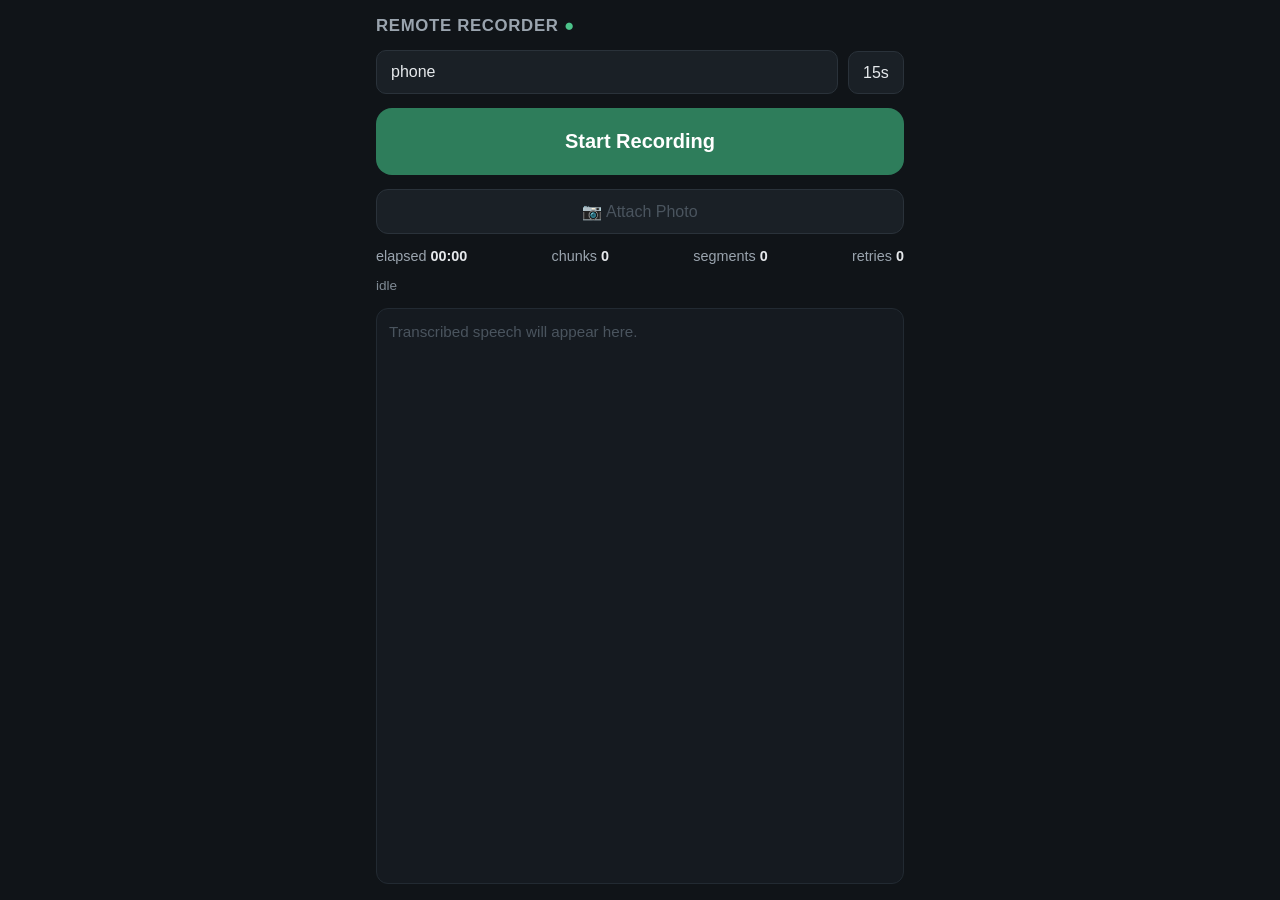
<file: src/static/record.html>
<!DOCTYPE html>
<html lang="en">
<head>
<meta charset="utf-8">
<meta name="viewport" content="width=device-width, initial-scale=1, maximum-scale=1, user-scalable=no">
<meta name="theme-color" content="#101418">
<title>Remote Recorder</title>
<style>
  * { box-sizing: border-box; margin: 0; padding: 0; }
  html, body { height: 100%; }
  body {
    font-family: -apple-system, "Segoe UI", Roboto, sans-serif;
    background: #101418; color: #e6e9ec;
    display: flex; flex-direction: column;
    padding: 16px; gap: 14px; max-width: 560px; margin: 0 auto;
  }
  h1 { font-size: 1.05rem; font-weight: 600; color: #9aa4ae; letter-spacing: .04em; }
  h1 span { color: #4cc38a; }
  .row { display: flex; gap: 10px; align-items: center; }
  input[type=text], select {
    background: #1a2026; color: #e6e9ec; border: 1px solid #2a323a;
    border-radius: 10px; padding: 12px 14px; font-size: 1rem; flex: 1;
    -webkit-appearance: none; appearance: none;
  }
  select { flex: 0 0 auto; }
  #recBtn {
    border: none; border-radius: 16px; padding: 22px;
    font-size: 1.25rem; font-weight: 700; color: #fff;
    background: #2e7d5b; width: 100%; cursor: pointer;
    transition: background .2s;
  }
  #recBtn.recording { background: #b3403d; }
  #recBtn:disabled { background: #2a323a; color: #6b7580; }
  #photoBtn {
    border: 1px solid #2a323a; border-radius: 12px; padding: 12px;
    font-size: 1rem; background: #1a2026; color: #e6e9ec; width: 100%;
    cursor: pointer;
  }
  #photoBtn:disabled { color: #4a545e; }
  .stats { display: flex; justify-content: space-between; font-size: .9rem; color: #9aa4ae; }
  .stats b { color: #e6e9ec; font-variant-numeric: tabular-nums; }
  #status { font-size: .85rem; color: #7f8a94; min-height: 1.2em; }
  #status.err { color: #e08784; }
  #feed {
    flex: 1; overflow-y: auto; background: #151a20; border: 1px solid #222a32;
    border-radius: 12px; padding: 12px; font-size: .95rem; line-height: 1.45;
    min-height: 120px;
  }
  #feed .t { color: #5c96c9; font-size: .78rem; font-variant-numeric: tabular-nums; }
  #feed p { margin-bottom: 10px; }
  #feed .empty { color: #4a545e; }
  #warn {
    display: none; background: #3a2a1a; border: 1px solid #7a5a2a;
    border-radius: 12px; padding: 12px; font-size: .88rem; color: #e8c98a;
    line-height: 1.4;
  }
  #warn code { background: #1a2026; padding: 1px 5px; border-radius: 5px; }
</style>
</head>
<body>
  <h1>REMOTE RECORDER <span id="dot">●</span></h1>

  <div id="warn"></div>

  <div class="row">
    <input type="text" id="name" placeholder="Recording name" value="phone">
    <select id="chunkSecs">
      <option value="10">10s</option>
      <option value="15" selected>15s</option>
      <option value="30">30s</option>
    </select>
  </div>

  <button id="recBtn">Start Recording</button>
  <button id="photoBtn" disabled>&#128247; Attach Photo</button>
  <input type="file" id="photoFile" accept="image/*" capture="environment" hidden>

  <div class="stats">
    <span>elapsed <b id="elapsed">00:00</b></span>
    <span>chunks <b id="chunks">0</b></span>
    <span>segments <b id="segs">0</b></span>
    <span>retries <b id="errs">0</b></span>
  </div>
  <div id="status">idle</div>

  <div id="feed"><p class="empty">Transcribed speech will appear here.</p></div>

<script>
"use strict";
const $ = id => document.getElementById(id);

let ctx = null, stream = null, srcNode = null, procNode = null, zeroGain = null;
let session = null, chunkSecs = 15;
let floatBufs = [], bufSamples = 0, sampleRate = 48000;
let pending = [], uploading = false, errs = 0, chunksSent = 0, segCount = 0;
let flushTimer = null, tickTimer = null, startedAt = 0, wakeLock = null;

// Mic capture needs a secure context: https (tailscale serve) or localhost.
if (!window.isSecureContext || !navigator.mediaDevices) {
  const w = $("warn");
  w.style.display = "block";
  w.innerHTML = "This page is served over plain HTTP, so the browser blocks " +
    "microphone access. On the PC run <code>tailscale serve --bg " +
    "http://TAILSCALE_IP:8010</code> once, then open " +
    "<code>https://&lt;machine&gt;.&lt;tailnet&gt;.ts.net/record</code> instead.";
  $("recBtn").disabled = true;
}

function setStatus(msg, isErr) {
  $("status").textContent = msg;
  $("status").className = isErr ? "err" : "";
}

function fmtElapsed(s) {
  const m = Math.floor(s / 60), ss = Math.floor(s % 60);
  const h = Math.floor(m / 60);
  const mm = String(m % 60).padStart(2, "0"), sss = String(ss).padStart(2, "0");
  return h ? `${h}:${mm}:${sss}` : `${mm}:${sss}`;
}

function encodeWav(f32, rate) {
  const buf = new ArrayBuffer(44 + f32.length * 2);
  const v = new DataView(buf);
  const ws = (o, s) => { for (let i = 0; i < s.length; i++) v.setUint8(o + i, s.charCodeAt(i)); };
  ws(0, "RIFF"); v.setUint32(4, 36 + f32.length * 2, true); ws(8, "WAVE");
  ws(12, "fmt "); v.setUint32(16, 16, true); v.setUint16(20, 1, true);
  v.setUint16(22, 1, true); v.setUint32(24, rate, true);
  v.setUint32(28, rate * 2, true); v.setUint16(32, 2, true); v.setUint16(34, 16, true);
  ws(36, "data"); v.setUint32(40, f32.length * 2, true);
  let o = 44;
  for (let i = 0; i < f32.length; i++, o += 2) {
    const s = Math.max(-1, Math.min(1, f32[i]));
    v.setInt16(o, s < 0 ? s * 0x8000 : s * 0x7FFF, true);
  }
  return new Blob([buf], { type: "audio/wav" });
}

function takeWav() {
  if (!bufSamples) return null;
  const all = new Float32Array(bufSamples);
  let o = 0;
  for (const b of floatBufs) { all.set(b, o); o += b.length; }
  floatBufs = []; bufSamples = 0;
  return encodeWav(all, sampleRate);
}

function showSegments(segments) {
  if (!segments || !segments.length) return;
  const feed = $("feed");
  const empty = feed.querySelector(".empty");
  if (empty) empty.remove();
  for (const s of segments) {
    const p = document.createElement("p");
    const t = document.createElement("span");
    t.className = "t";
    t.textContent = `[${s.start_hms}] `;
    p.appendChild(t);
    p.appendChild(document.createTextNode(s.text));
    feed.appendChild(p);
    segCount++;
  }
  $("segs").textContent = segCount;
  feed.scrollTop = feed.scrollHeight;
}

async function flush() {
  const wav = takeWav();
  if (wav) pending.push(wav);
  if (uploading || !session) return;
  uploading = true;
  try {
    while (pending.length) {
      const blob = pending[0];
      const r = await fetch(`/ingest/chunk?session=${encodeURIComponent(session)}`, {
        method: "POST", headers: { "Content-Type": "audio/wav" }, body: blob,
      });
      if (!r.ok) throw new Error("HTTP " + r.status);
      const data = await r.json();
      pending.shift();
      chunksSent++;
      $("chunks").textContent = chunksSent;
      showSegments(data.segments);
      if (data.error) setStatus(data.error, true);
      else setStatus(`recording — last chunk at ${fmtElapsed(data.audio_seconds)}`);
    }
  } catch (e) {
    errs++;
    $("errs").textContent = errs;
    setStatus(`upload failed (${e.message}) — buffering, will retry`, true);
    if (pending.length > 40) pending.splice(0, pending.length - 40);
  } finally {
    uploading = false;
  }
}

async function grabWakeLock() {
  try { wakeLock = await navigator.wakeLock?.request("screen"); } catch (e) {}
}
document.addEventListener("visibilitychange", () => {
  if (document.visibilityState === "visible" && session) { grabWakeLock(); flush(); }
});

async function start() {
  $("recBtn").disabled = true;
  try {
    setStatus("requesting microphone…");
    stream = await navigator.mediaDevices.getUserMedia({
      audio: { echoCancellation: false, noiseSuppression: false, autoGainControl: true },
    });
    ctx = new (window.AudioContext || window.webkitAudioContext)();
    await ctx.resume();
    sampleRate = ctx.sampleRate;
    chunkSecs = parseInt($("chunkSecs").value, 10);

    setStatus("starting session on PC…");
    const resp = await fetch("/ingest/start", {
      method: "POST",
      headers: { "Content-Type": "application/json" },
      body: JSON.stringify({ name: $("name").value.trim() || "phone", chunk_seconds: chunkSecs }),
    });
    if (!resp.ok) throw new Error(`start failed: HTTP ${resp.status} ${await resp.text()}`);
    const info = await resp.json();
    session = info.session;

    srcNode = ctx.createMediaStreamSource(stream);
    procNode = ctx.createScriptProcessor(4096, 1, 1);
    procNode.onaudioprocess = e => {
      const d = e.inputBuffer.getChannelData(0);
      floatBufs.push(new Float32Array(d));
      bufSamples += d.length;
    };
    zeroGain = ctx.createGain();
    zeroGain.gain.value = 0; // processor must reach destination, but silently
    srcNode.connect(procNode);
    procNode.connect(zeroGain);
    zeroGain.connect(ctx.destination);

    startedAt = Date.now();
    chunksSent = 0; segCount = 0; errs = 0; pending = [];
    $("chunks").textContent = "0"; $("segs").textContent = "0"; $("errs").textContent = "0";
    $("feed").innerHTML = '<p class="empty">Transcribed speech will appear here.</p>';

    flushTimer = setInterval(flush, chunkSecs * 1000);
    tickTimer = setInterval(() => {
      $("elapsed").textContent = fmtElapsed((Date.now() - startedAt) / 1000);
    }, 1000);
    grabWakeLock();

    $("recBtn").textContent = "Stop Recording";
    $("recBtn").classList.add("recording");
    $("photoBtn").disabled = false;
    $("dot").style.color = "#e05a56";
    setStatus(`recording → ${info.session} (${info.engine})`);
  } catch (e) {
    setStatus(e.message, true);
    cleanupAudio();
    session = null;
  } finally {
    $("recBtn").disabled = false;
  }
}

function cleanupAudio() {
  if (flushTimer) { clearInterval(flushTimer); flushTimer = null; }
  if (tickTimer) { clearInterval(tickTimer); tickTimer = null; }
  try { procNode && procNode.disconnect(); } catch (e) {}
  try { srcNode && srcNode.disconnect(); } catch (e) {}
  try { zeroGain && zeroGain.disconnect(); } catch (e) {}
  if (stream) { stream.getTracks().forEach(t => t.stop()); stream = null; }
  if (ctx) { ctx.close(); ctx = null; }
  if (wakeLock) { wakeLock.release().catch(() => {}); wakeLock = null; }
  procNode = srcNode = zeroGain = null;
}

async function stop() {
  $("recBtn").disabled = true;
  cleanupAudio();
  setStatus("sending final chunk…");
  await flush();
  try {
    const r = await fetch(`/ingest/stop?session=${encodeURIComponent(session)}`, { method: "POST" });
    const data = await r.json();
    setStatus(`saved: ${data.session} — ${data.duration}, ${data.segment_count} segments`);
  } catch (e) {
    setStatus("stop request failed: " + e.message, true);
  }
  session = null;
  $("recBtn").textContent = "Start Recording";
  $("recBtn").classList.remove("recording");
  $("recBtn").disabled = false;
  $("photoBtn").disabled = true;
  $("dot").style.color = "";
}

$("recBtn").addEventListener("click", () => (session ? stop() : start()));

$("photoBtn").addEventListener("click", () => $("photoFile").click());
$("photoFile").addEventListener("change", async () => {
  const file = $("photoFile").files[0];
  $("photoFile").value = "";
  if (!file || !session) return;
  setStatus("uploading photo…");
  try {
    const r = await fetch(`/ingest/photo?session=${encodeURIComponent(session)}`, {
      method: "POST", headers: { "Content-Type": file.type || "image/jpeg" }, body: file,
    });
    if (!r.ok) throw new Error("HTTP " + r.status);
    const data = await r.json();
    setStatus(`photo attached at ${data.photo.elapsed_hms}`);
  } catch (e) {
    setStatus("photo upload failed: " + e.message, true);
  }
});

window.addEventListener("beforeunload", e => {
  if (session) { e.preventDefault(); e.returnValue = ""; }
});
</script>
</body>
</html>
</file>
